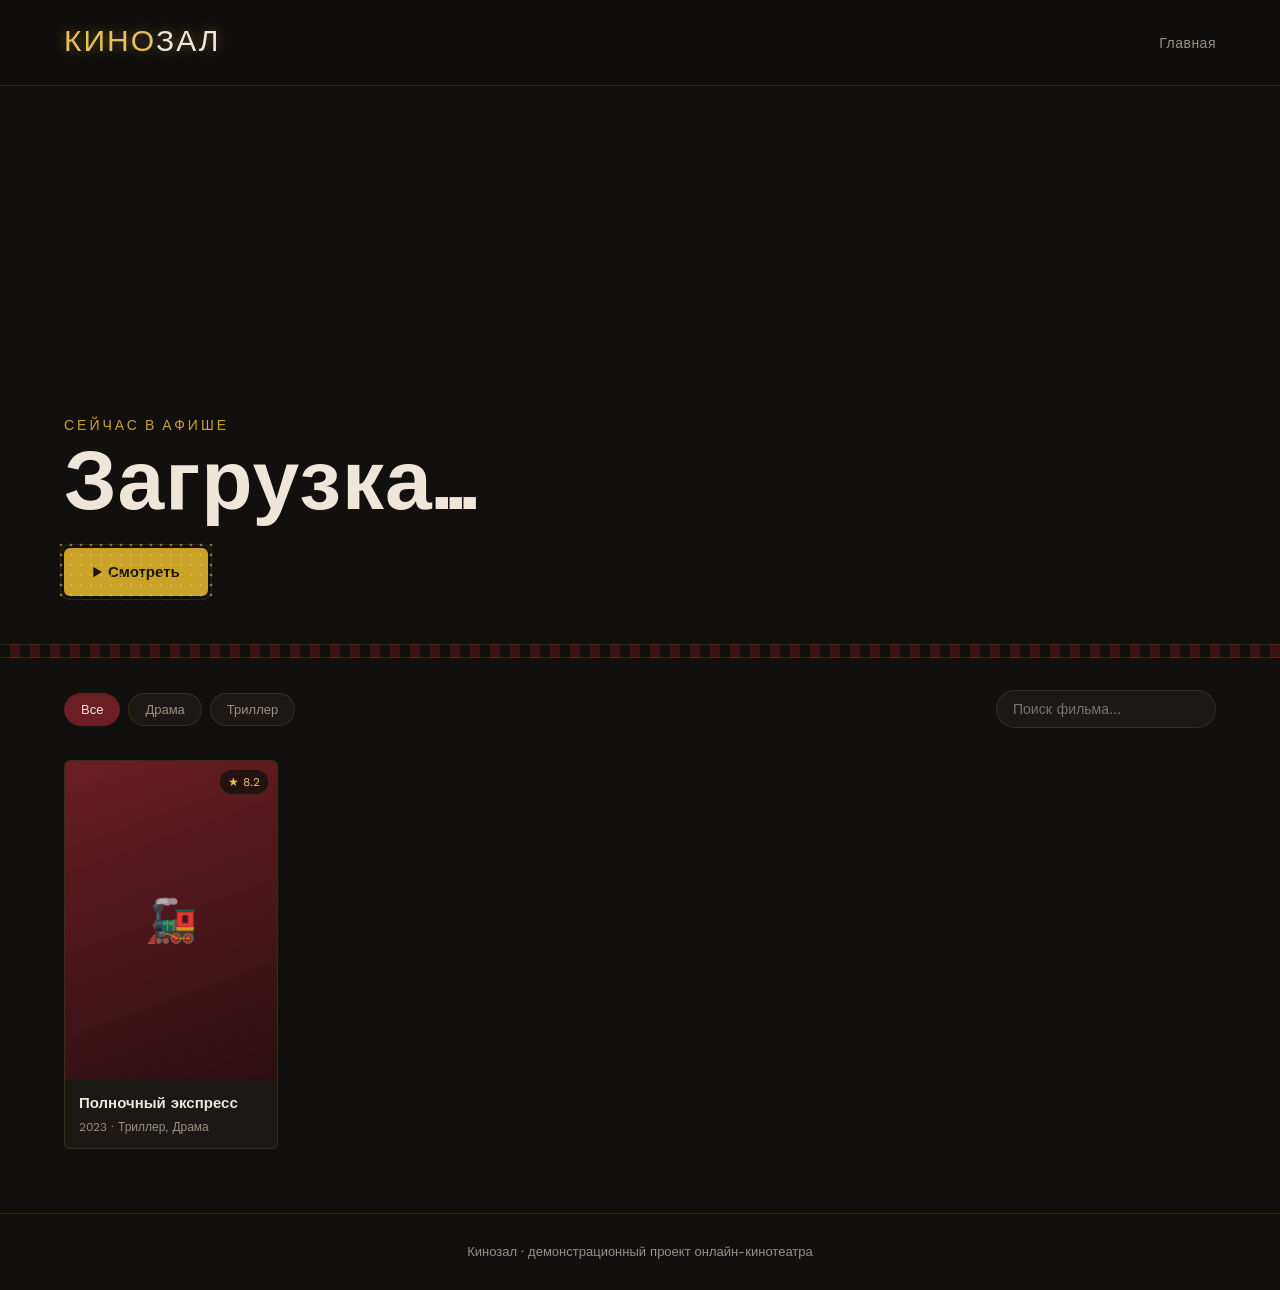
<file: index.html>
<!DOCTYPE html>
<html lang="ru">
<head>
  <meta charset="UTF-8" />
  <meta name="viewport" content="width=device-width, initial-scale=1.0" />
  <title>Кинозал — онлайн-кинотеатр</title>
  <link rel="stylesheet" href="style.css" />
</head>
<body>

  <header class="site-header">
    <a href="index.html" class="logo">КИНО<span>ЗАЛ</span></a>
    <nav>
      <a href="index.html">Главная</a>
    </nav>
  </header>

  <section class="hero" id="hero">
    <div class="hero__content">
      <p class="hero__eyebrow">СЕЙЧАС В АФИШЕ</p>
      <h1 class="hero__title" id="hero-title">Загрузка…</h1>
      <p class="hero__meta" id="hero-meta"></p>
      <p class="hero__desc" id="hero-desc"></p>
      <a class="btn btn--marquee" id="hero-link" href="#">▶ Смотреть</a>
    </div>
  </section>

  <div class="filmstrip"></div>

  <div class="toolbar">
    <div class="toolbar__filters" id="genre-filters"></div>
    <input type="text" id="search-input" placeholder="Поиск фильма…" />
  </div>

  <main class="grid" id="movie-grid"></main>

  <footer class="site-footer">
    Кинозал · демонстрационный проект онлайн-кинотеатра
  </footer>

  <script src="movies.js"></script>
  <script src="script.js"></script>
</body>
</html>
</file>
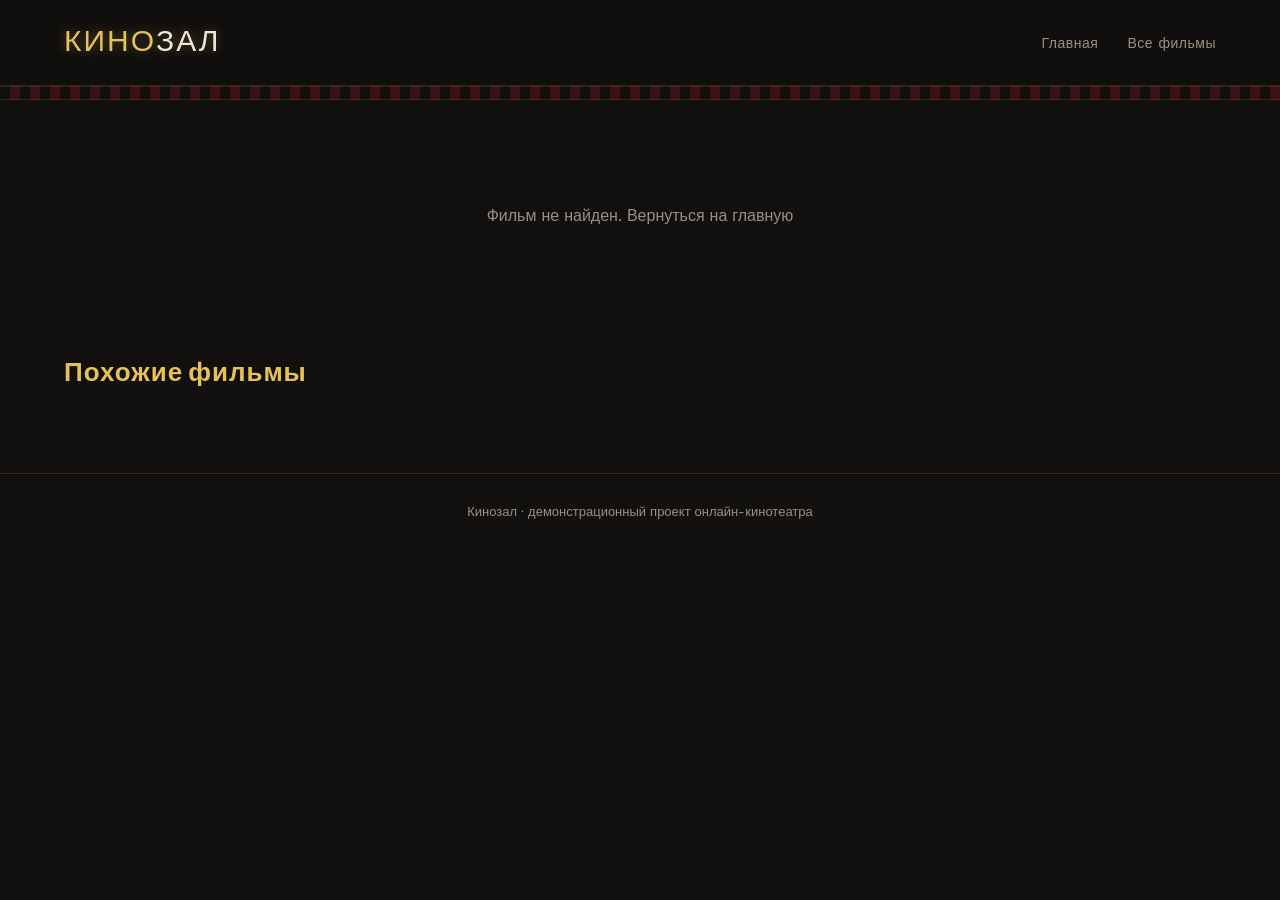
<file: movie.html>
<!DOCTYPE html>
<html lang="ru">
<head>
  <meta charset="UTF-8" />
  <meta name="viewport" content="width=device-width, initial-scale=1.0" />
  <title>Фильм — Кинозал</title>
  <link rel="stylesheet" href="style.css" />
</head>
<body>

  <header class="site-header">
    <a href="index.html" class="logo">КИНО<span>ЗАЛ</span></a>
    <nav>
      <a href="index.html">Главная</a>
      <a href="movies.html">Все фильмы</a>
    </nav>
  </header>

  <div class="filmstrip"></div>

  <section class="detail" id="movie-detail">
    <!-- заполняется скриптом script.js -->
  </section>

  <section class="related" id="related-section">
    <h2>Похожие фильмы</h2>
    <div class="grid" id="related-grid" style="padding:0;"></div>
  </section>

  <footer class="site-footer">
    Кинозал · демонстрационный проект онлайн-кинотеатра
  </footer>

  <script src="movies.js"></script>
  <script src="script.js"></script>
</body>
</html>
</file>
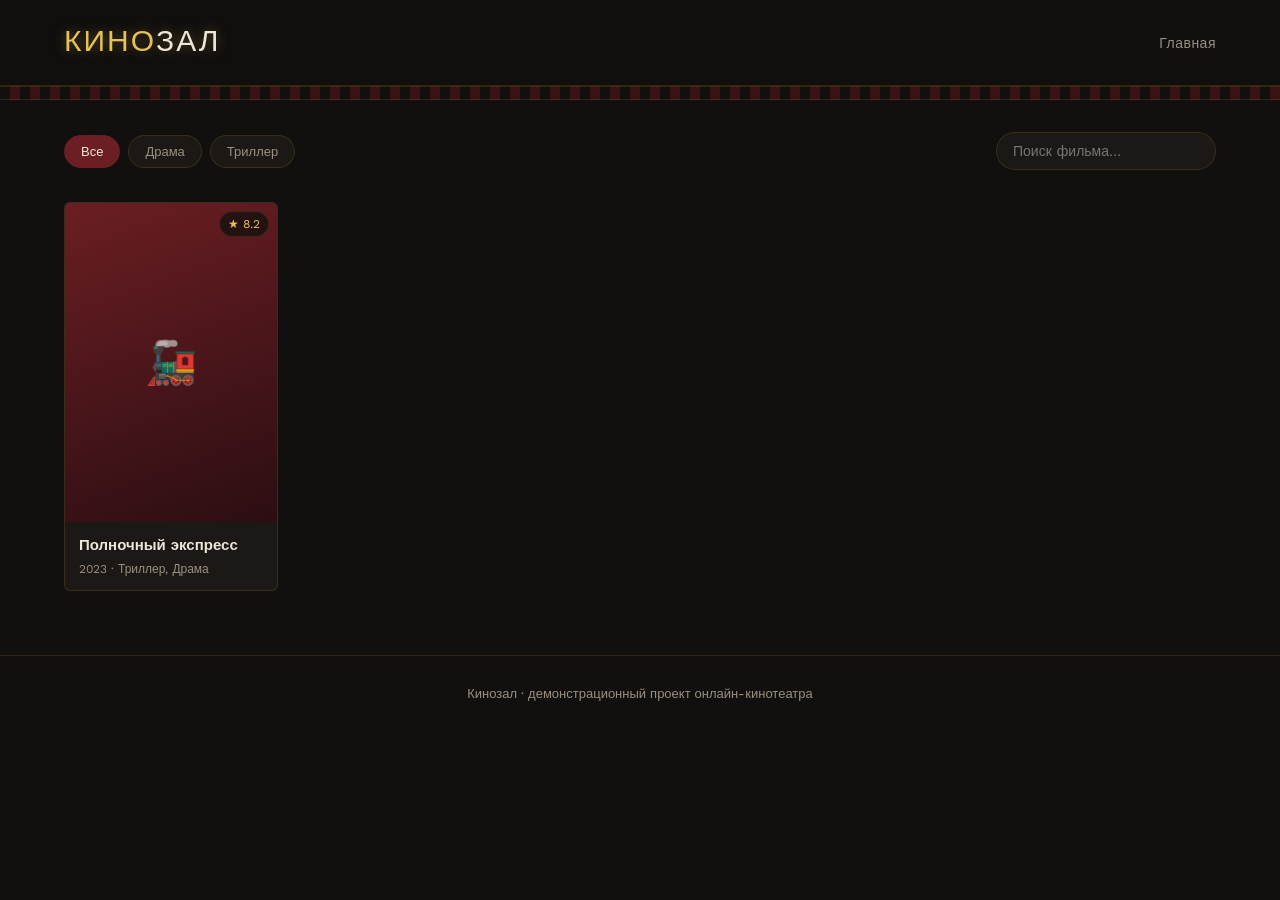
<file: movies.html>
<!DOCTYPE html>
<html lang="ru">
<head>
  <meta charset="UTF-8" />
  <meta name="viewport" content="width=device-width, initial-scale=1.0" />
  <title>Все фильмы — Кинозал</title>
  <link rel="stylesheet" href="style.css" />
</head>
<body>

  <header class="site-header">
    <a href="index.html" class="logo">КИНО<span>ЗАЛ</span></a>
    <nav>
      <a href="index.html">Главная</a>
    </nav>
  </header>

  <div class="filmstrip"></div>

  <div class="toolbar">
    <div class="toolbar__filters" id="genre-filters"></div>
    <input type="text" id="search-input" placeholder="Поиск фильма…" />
  </div>

  <main class="grid" id="movie-grid"></main>

  <footer class="site-footer">
    Кинозал · демонстрационный проект онлайн-кинотеатра
  </footer>

  <script src="movies.js"></script>
  <script src="script.js"></script>
</body>
</html>
</file>
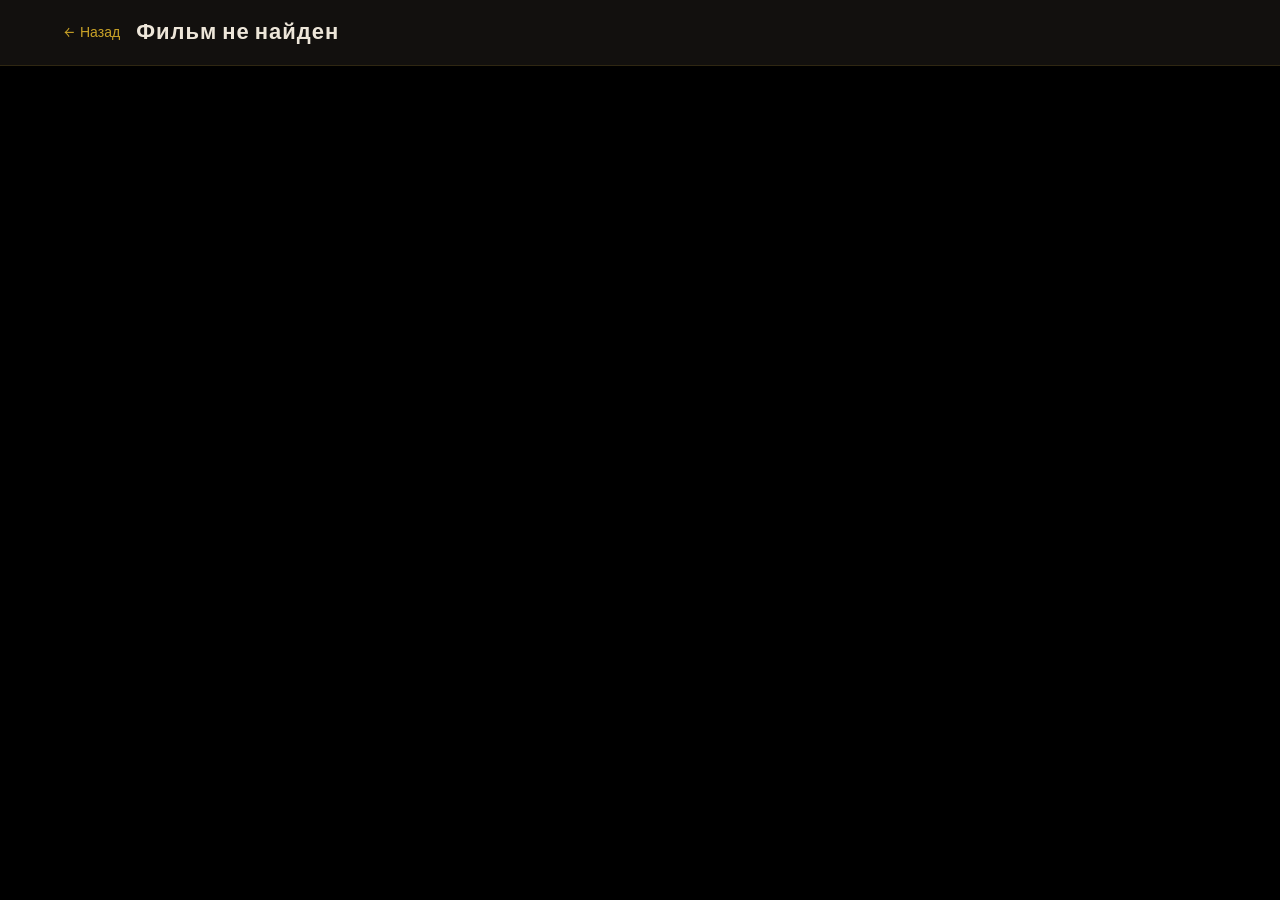
<file: player.html>
<!DOCTYPE html>
<html lang="ru">
<head>
  <meta charset="UTF-8" />
  <meta name="viewport" content="width=device-width, initial-scale=1.0" />
  <title>Просмотр — Кинозал</title>
  <link rel="stylesheet" href="style.css" />
</head>
<body class="player-page">

  <div class="player-bar">
    <a class="player-bar__back" id="player-back" href="index.html">← Назад</a>
    <h1 id="player-title">Загрузка…</h1>
  </div>

  <div class="player-video-wrap">
    <video id="player-video" controls autoplay></video>
  </div>

  <script src="movies.js"></script>
  <script src="script.js"></script>
</body>
</html>
</file>
<file: style.css>
/* style.css — тема "Кинозал": бархатный бордовый + афишное золото */

@import url('https://fonts.googleapis.com/css2?family=Bebas+Neue&family=Work+Sans:wght@400;500;600&display=swap');

:root {
  --bg: #12100E;
  --bg-elevated: #1C1815;
  --bg-elevated-2: #221D19;
  --curtain: #6B1E23;
  --curtain-deep: #3A1216;
  --gold: #C9A227;
  --gold-bright: #E6C158;
  --ivory: #EDE6D9;
  --muted: #9A8F80;
  --border: rgba(201, 162, 39, 0.16);
  --radius: 6px;
  --font-display: 'Bebas Neue', 'Arial Narrow', sans-serif;
  --font-body: 'Work Sans', 'Segoe UI', sans-serif;
}

* { box-sizing: border-box; }

html { scroll-behavior: smooth; }

body {
  margin: 0;
  background: var(--bg);
  color: var(--ivory);
  font-family: var(--font-body);
  line-height: 1.5;
}

a { color: inherit; text-decoration: none; }

img { max-width: 100%; display: block; }

/* ---------- Плёночный разделитель (сигнатурный элемент) ---------- */

.filmstrip {
  height: 14px;
  background:
    repeating-linear-gradient(
      90deg,
      var(--bg) 0px,
      var(--bg) 10px,
      transparent 10px,
      transparent 20px
    );
  background-color: var(--curtain-deep);
  border-top: 1px solid var(--border);
  border-bottom: 1px solid var(--border);
}

/* ---------- Шапка ---------- */

.site-header {
  display: flex;
  align-items: center;
  justify-content: space-between;
  padding: 20px 5vw;
  position: sticky;
  top: 0;
  z-index: 50;
  background: rgba(18, 16, 14, 0.9);
  backdrop-filter: blur(6px);
  border-bottom: 1px solid var(--border);
}

.logo {
  font-family: var(--font-display);
  font-size: 30px;
  letter-spacing: 2px;
  color: var(--gold-bright);
  text-shadow: 0 0 12px rgba(230, 193, 88, 0.35);
}

.logo span { color: var(--ivory); }

.site-header nav a {
  color: var(--muted);
  margin-left: 24px;
  font-size: 14px;
  letter-spacing: 0.5px;
  transition: color 0.2s ease;
}

.site-header nav a:hover { color: var(--gold-bright); }

/* ---------- Афиша (hero) ---------- */

.hero {
  min-height: 62vh;
  display: flex;
  align-items: flex-end;
  background-size: cover;
  background-position: center;
  padding: 48px 5vw;
  position: relative;
}

.hero__content { max-width: 640px; }

.hero__eyebrow {
  font-family: var(--font-display);
  color: var(--gold);
  letter-spacing: 3px;
  font-size: 14px;
  margin: 0 0 8px;
}

.hero__title {
  font-family: var(--font-display);
  font-size: clamp(40px, 7vw, 84px);
  line-height: 0.95;
  margin: 0 0 16px;
  letter-spacing: 1px;
}

.hero__meta {
  color: var(--muted);
  font-size: 14px;
  margin: 0 0 12px;
}

.hero__desc {
  color: var(--ivory);
  opacity: 0.85;
  font-size: 15px;
  max-width: 520px;
  margin: 0 0 24px;
}

/* ---------- Кнопка "маршевые лампочки" ---------- */

.btn {
  display: inline-block;
  padding: 13px 28px;
  border-radius: var(--radius);
  font-weight: 600;
  font-size: 15px;
  cursor: pointer;
  border: none;
}

.btn--marquee {
  position: relative;
  background: var(--gold);
  color: #1a1400;
  box-shadow: 0 0 0 3px var(--bg), 0 0 0 4px var(--border);
}

.btn--marquee::before {
  content: "";
  position: absolute;
  inset: -8px;
  border-radius: 10px;
  background-image: radial-gradient(circle, var(--gold-bright) 1.5px, transparent 1.6px);
  background-size: 10px 10px;
  background-position: 0 0;
  opacity: 0.55;
  animation: marquee-chase 1.2s steps(2) infinite;
  pointer-events: none;
}

@keyframes marquee-chase {
  0% { background-position: 0 0; }
  100% { background-position: 10px 0; }
}

@media (prefers-reduced-motion: reduce) {
  .btn--marquee::before { animation: none; }
}

/* ---------- Фильтры и поиск ---------- */

.toolbar {
  display: flex;
  flex-wrap: wrap;
  gap: 16px;
  align-items: center;
  justify-content: space-between;
  padding: 32px 5vw 16px;
}

.toolbar__filters {
  display: flex;
  flex-wrap: wrap;
  gap: 8px;
}

.filter-btn {
  background: var(--bg-elevated);
  border: 1px solid var(--border);
  color: var(--muted);
  padding: 8px 16px;
  border-radius: 999px;
  font-size: 13px;
  cursor: pointer;
  transition: all 0.2s ease;
}

.filter-btn:hover { color: var(--ivory); border-color: var(--gold); }

.filter-btn.is-active {
  background: var(--curtain);
  color: var(--ivory);
  border-color: var(--curtain);
}

#search-input {
  background: var(--bg-elevated);
  border: 1px solid var(--border);
  color: var(--ivory);
  padding: 10px 16px;
  border-radius: 999px;
  font-family: var(--font-body);
  font-size: 14px;
  min-width: 220px;
}

#search-input:focus {
  outline: 2px solid var(--gold);
  outline-offset: 1px;
}

/* ---------- Сетка карточек ---------- */

.grid {
  display: grid;
  grid-template-columns: repeat(auto-fill, minmax(190px, 1fr));
  gap: 20px;
  padding: 16px 5vw 64px;
}

.card {
  display: block;
  background: var(--bg-elevated);
  border: 1px solid var(--border);
  border-radius: var(--radius);
  overflow: hidden;
  transition: transform 0.2s ease, border-color 0.2s ease;
}

.card:hover {
  transform: translateY(-4px);
  border-color: var(--gold);
}

.card:focus-visible {
  outline: 2px solid var(--gold);
  outline-offset: 2px;
}

.card__poster {
  aspect-ratio: 2 / 3;
  position: relative;
  display: flex;
  align-items: center;
  justify-content: center;
}

.card__icon { font-size: 42px; opacity: 0.85; }

.card__icon--big { font-size: 72px; }

.card__rating {
  position: absolute;
  top: 8px;
  right: 8px;
  background: rgba(18, 16, 14, 0.75);
  color: var(--gold-bright);
  font-size: 12px;
  padding: 3px 8px;
  border-radius: 999px;
  border: 1px solid var(--border);
}

.card__body { padding: 12px 14px; }

.card__title {
  margin: 0 0 4px;
  font-size: 15px;
  font-weight: 600;
}

.card__meta {
  margin: 0;
  font-size: 12px;
  color: var(--muted);
}

.empty-state {
  color: var(--muted);
  padding: 40px 0;
  grid-column: 1 / -1;
  text-align: center;
}

/* ---------- Страница фильма ---------- */

.detail {
  display: grid;
  grid-template-columns: 280px 1fr;
  gap: 40px;
  padding: 48px 5vw;
}

.detail__poster {
  aspect-ratio: 2 / 3;
  border-radius: var(--radius);
  display: flex;
  align-items: center;
  justify-content: center;
  border: 1px solid var(--border);
}

.detail__title {
  font-family: var(--font-display);
  font-size: clamp(36px, 5vw, 56px);
  margin: 0 0 8px;
  letter-spacing: 1px;
}

.detail__meta { color: var(--muted); margin: 0 0 16px; }

.detail__genres { display: flex; gap: 8px; margin-bottom: 20px; flex-wrap: wrap; }

.tag {
  background: var(--bg-elevated-2);
  border: 1px solid var(--border);
  color: var(--gold-bright);
  font-size: 12px;
  padding: 4px 12px;
  border-radius: 999px;
}

.detail__desc {
  max-width: 620px;
  opacity: 0.9;
  margin-bottom: 28px;
}

.related {
  padding: 0 5vw 64px;
}

.related h2 {
  font-family: var(--font-display);
  font-size: 26px;
  letter-spacing: 1px;
  color: var(--gold-bright);
  margin-bottom: 16px;
}

/* ---------- Плеер ---------- */

.player-page {
  min-height: 100vh;
  display: flex;
  flex-direction: column;
  background: #000;
}

.player-bar {
  display: flex;
  align-items: center;
  gap: 16px;
  padding: 16px 5vw;
  background: var(--bg);
  border-bottom: 1px solid var(--border);
}

.player-bar__back {
  color: var(--gold);
  font-size: 14px;
}

#player-title {
  font-family: var(--font-display);
  font-size: 22px;
  letter-spacing: 1px;
  margin: 0;
}

.player-video-wrap {
  flex: 1;
  display: flex;
  align-items: center;
  justify-content: center;
  padding: 24px 5vw;
}

video#player-video {
  width: 100%;
  max-height: 78vh;
  background: #000;
  border-radius: var(--radius);
}

/* ---------- Подвал ---------- */

.site-footer {
  padding: 28px 5vw;
  color: var(--muted);
  font-size: 13px;
  text-align: center;
  border-top: 1px solid var(--border);
}

/* ---------- Адаптив ---------- */

@media (max-width: 720px) {
  .detail { grid-template-columns: 1fr; }
  .detail__poster { max-width: 240px; }
  .toolbar { flex-direction: column; align-items: stretch; }
  #search-input { width: 100%; }
}
</file>
